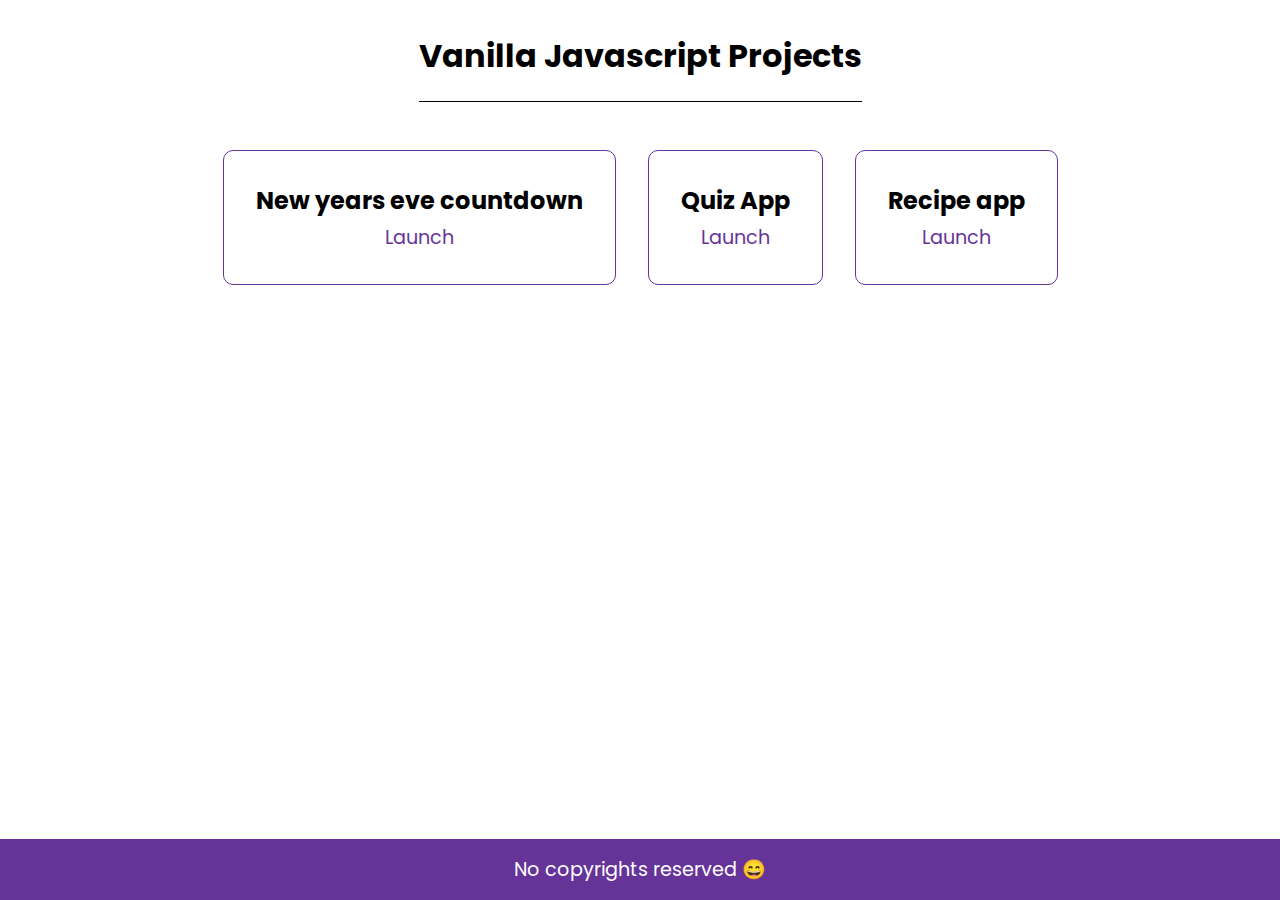
<file: index.html>
<!DOCTYPE html>
<html lang="en">
  <head>
    <meta charset="UTF-8" />
    <meta name="viewport" content="width=device-width, initial-scale=1.0" />
    <title>Vanilla Javascript Projects</title>
    <link rel="stylesheet" href="./style.css" />
  </head>
  <body class="flex-center">
    <header>
      <h1>Vanilla Javascript Projects</h1>
    </header>
    <main class="flex-center">
      <div class="project text-center">
        <h2>New years eve countdown</h2>
        <a
          class="project-link"
          target="_blank"
          href="01-countdown-clock/index.html"
          >Launch</a
        >
      </div>
      <div class="project text-center">
        <h2>Quiz App</h2>
        <a class="project-link" target="_blank" href="02-quiz-app/index.html"
          >Launch</a
        >
      </div>
      <div class="project text-center">
        <h2>Recipe app</h2>
        <a class="project-link" target="_blank" href="03-recipe-app/index.html"
          >Launch</a
        >
      </div>
    </main>
    <footer class="text-center">No copyrights reserved 😄</footer>
  </body>
</html>
</file>
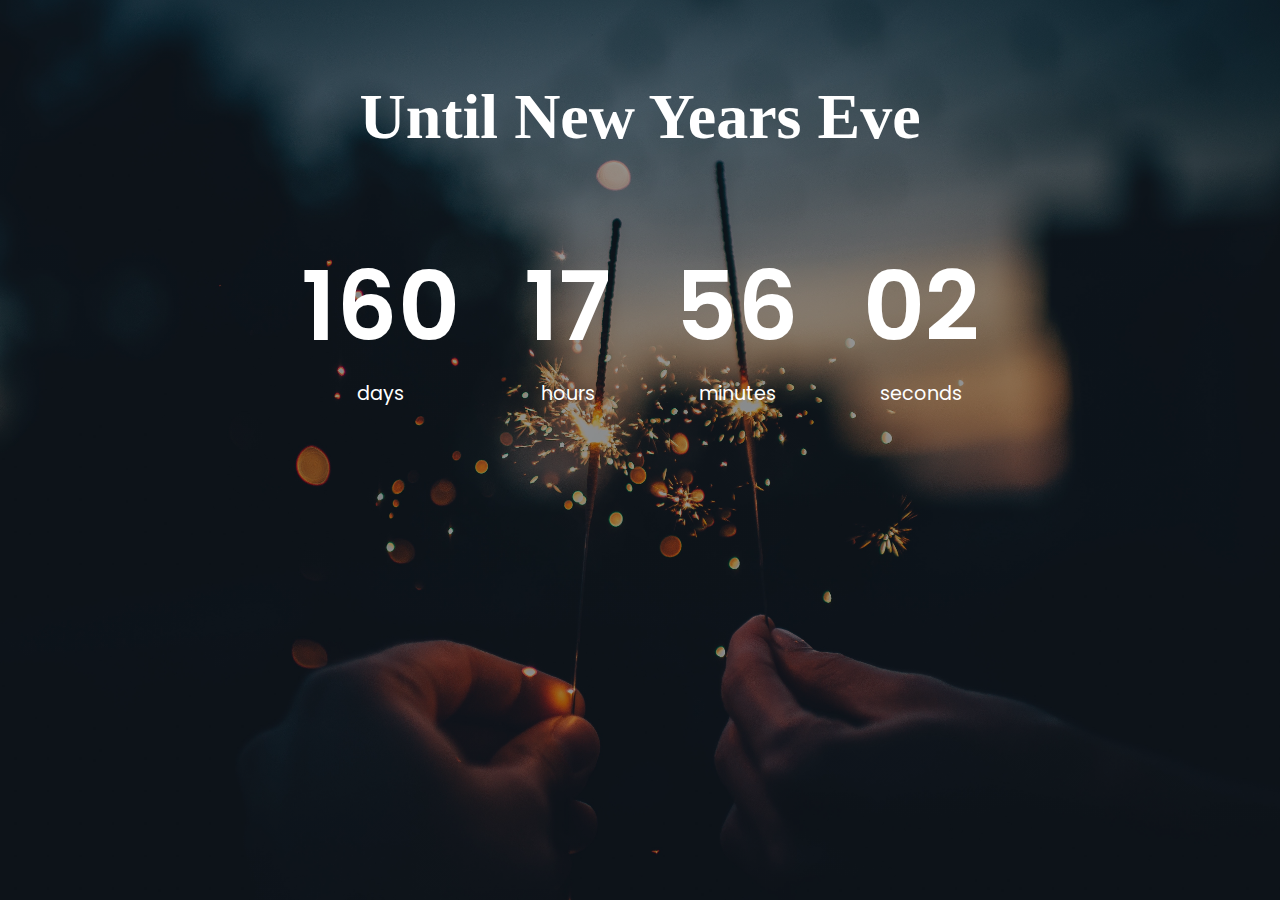
<file: 01-countdown-clock/index.html>
<!DOCTYPE html>
<html lang="en">
  <head>
    <meta charset="UTF-8" />
    <meta name="viewport" content="width=device-width, initial-scale=1.0" />
    <title>Countdown Clock</title>
    <link rel="stylesheet" href="./style.css" />
    <script src="./index.js" defer></script>
  </head>
  <body>
    <h1>Until New Years Eve</h1>
    <section class="countdown-container">
      <div class="countdown-el">
        <p class="big-text" id="days">0</p>
        <span>days</span>
      </div>
      <div class="countdown-el">
        <p class="big-text" id="hours">0</p>
        <span>hours</span>
      </div>
      <div class="countdown-el">
        <p class="big-text" id="minutes">0</p>
        <span>minutes</span>
      </div>
      <div class="countdown-el">
        <p class="big-text" id="seconds">0</p>
        <span>seconds</span>
      </div>
    </section>
  </body>
</html>
</file>
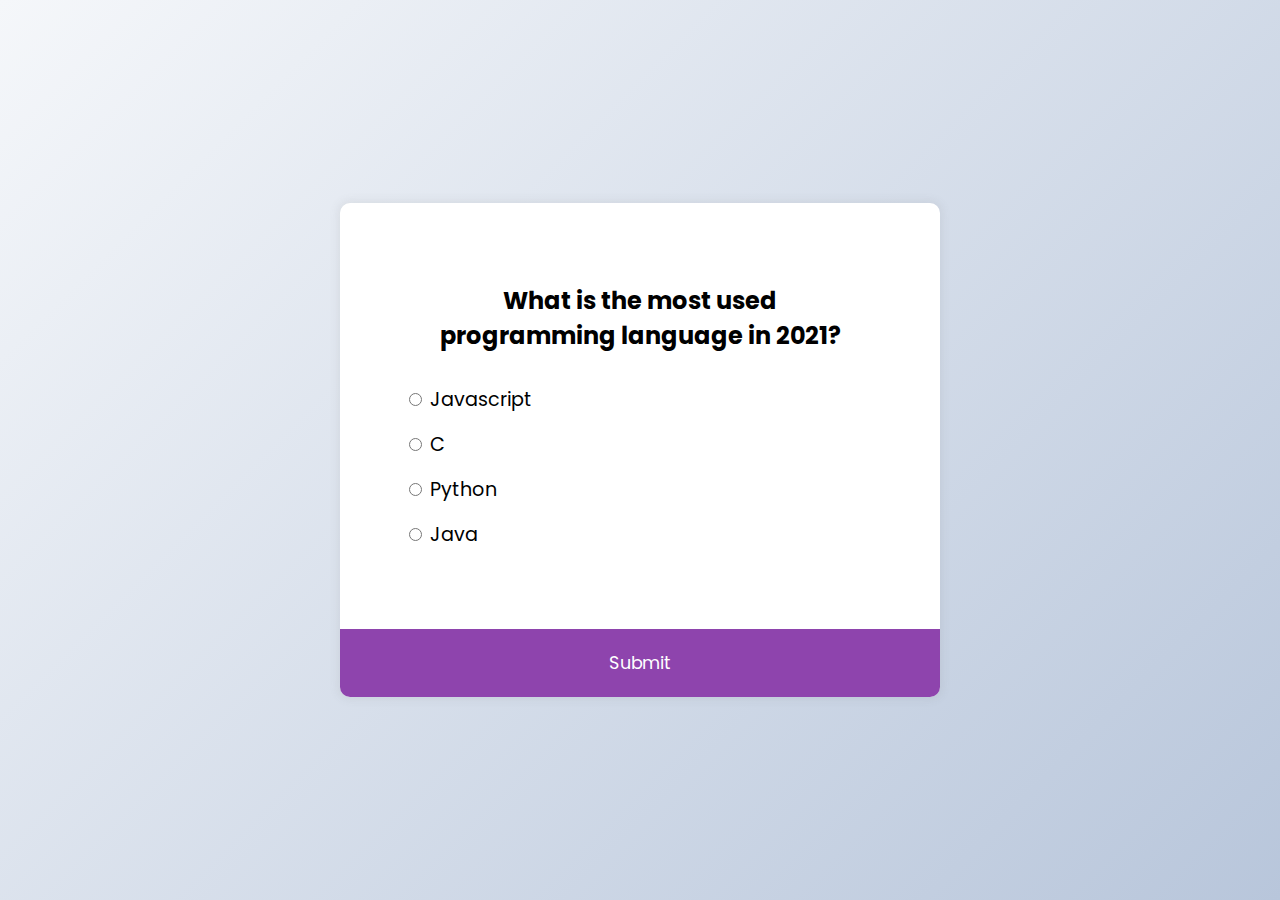
<file: 02-quiz-app/index.html>
<!DOCTYPE html>
<html lang="en">
  <head>
    <meta charset="UTF-8" />
    <meta name="viewport" content="width=device-width, initial-scale=1.0" />
    <title>Quiz App</title>
    <link rel="stylesheet" href="style.css" />
    <script src="index.js" defer></script>
  </head>
  <body>
    <div class="quiz-container" id="quiz">
      <div class="quiz-header">
        <h2 id="question">Question text</h2>
        <ul>
          <li>
            <input type="radio" id="a" name="answer" class="answer" />
            <label id="a_text" for="a">Question</label>
          </li>
          <li>
            <input type="radio" id="b" name="answer" class="answer" />
            <label id="b_text" for="b">Question</label>
          </li>
          <li>
            <input type="radio" id="c" name="answer" class="answer" />
            <label id="c_text" for="c">Question</label>
          </li>
          <li>
            <input type="radio" id="d" name="answer" class="answer" />
            <label id="d_text" for="d">Question</label>
          </li>
        </ul>
      </div>
      <button id="submit">Submit</button>
    </div>
  </body>
</html>
</file>
<file: style.css>
@import url('https://fonts.googleapis.com/css2?family=Poppins:wght@300;400;600&display=swap');

* {
  margin: 0;
  padding: 0;
  box-sizing: border-box;
}

body {
  font-family: Poppins, sans-serif;
}

header {
  height: 70px;
  margin: 2rem 0;
  border-bottom: 1px solid black;
}

main {
  height: 100%;
  flex-direction: row !important;
  flex-wrap: wrap;
}

main .project {
  padding: 2rem;
  margin: 1rem;
  border: 1px solid rebeccapurple;
  background: #fff;
  border-radius: 10px;
}

main .project-link {
  display: inline-block;
  margin-top: 5px;
  color: rebeccapurple;

  text-decoration: none;
  font-size: 1.2rem;
}

.flex-center {
  display: flex;
  width: 100%;
  flex-direction: column;
  align-items: center;
  justify-content: center;
}

footer {
  width: 100%;
  max-height: 80px;
  color: #fff;
  padding: 1rem 0;
  font-size: 1.2rem;
  position: fixed;
  background-color: rebeccapurple;
  bottom: 0;
}

.text-center {
  text-align: center;
}

@media screen and (max-width: 500px) {
  header {
    font-size: 12px;
    margin: 1rem 0;
    text-align: center;
    height: 40px;
  }
}
</file>
<file: 01-countdown-clock/style.css>
@import url('https://fonts.googleapis.com/css2?family=Poppins:wght@300;400;600&display=swap');

* {
  margin: 0;
  padding: 0;
  box-sizing: border-box;
}

body {
  font-family: 'Poppins', sans-serif;
  background: linear-gradient(rgba(0, 0, 0, 0.4), rgba(0, 0, 0, 0.4)),
    url('./background.jpg') center/cover fixed no-repeat;
  min-height: 100vh;
  color: white;
  display: flex;
  flex-direction: column;
  align-items: center;
}

h1 {
  font-size: 4rem;
  font-weight: 600;
  font-family: cursive;
  margin: 5rem 0;
}

.countdown-container {
  display: flex;
  align-items: center;
  justify-content: center;
}

.big-text {
  font-size: 6rem;
  font-weight: 600;
  margin: 0 2rem;
}

.countdown-el {
  text-align: center;
}

.countdown-el span {
  font-size: 1.2rem;
}
</file>
<file: 02-quiz-app/style.css>
@import url('https://fonts.googleapis.com/css2?family=Poppins:wght@200;400;600&display=swap');

* {
  box-sizing: border-box;
}

body {
  background-color: #b8c6db;
  background-image: linear-gradient(315deg, #b8c6db 0%, #f5f7fa 100%);
  display: flex;
  align-items: center;
  justify-content: center;
  font-family: 'Poppins', sans-serif;
  margin: 0;
  min-height: 100vh;
}

.quiz-container {
  background-color: #fff;
  border-radius: 10px;
  box-shadow: 0 0 10px 2px rgba(100, 100, 100, 0.1);
  overflow: hidden;
  width: 600px;
  max-width: 100%;
}

.quiz-header {
  padding: 4rem;
}

h2 {
  padding: 1rem;
  text-align: center;
  margin: 0;
}

ul {
  list-style-type: none;
  padding: 0;
}

ul li {
  font-size: 1.2rem;
  margin: 1rem 0;
}

ul li label {
  cursor: pointer;
}

button {
  background-color: #8e44ad;
  border: none;
  color: white;
  cursor: pointer;
  display: block;
  font-family: inherit;
  font-size: 1.1rem;
  width: 100%;
  padding: 1.3rem;
}

button:hover {
  background-color: #732d91;
}

button:focus {
  background-color: #5e3370;
  outline: none;
}
</file>
